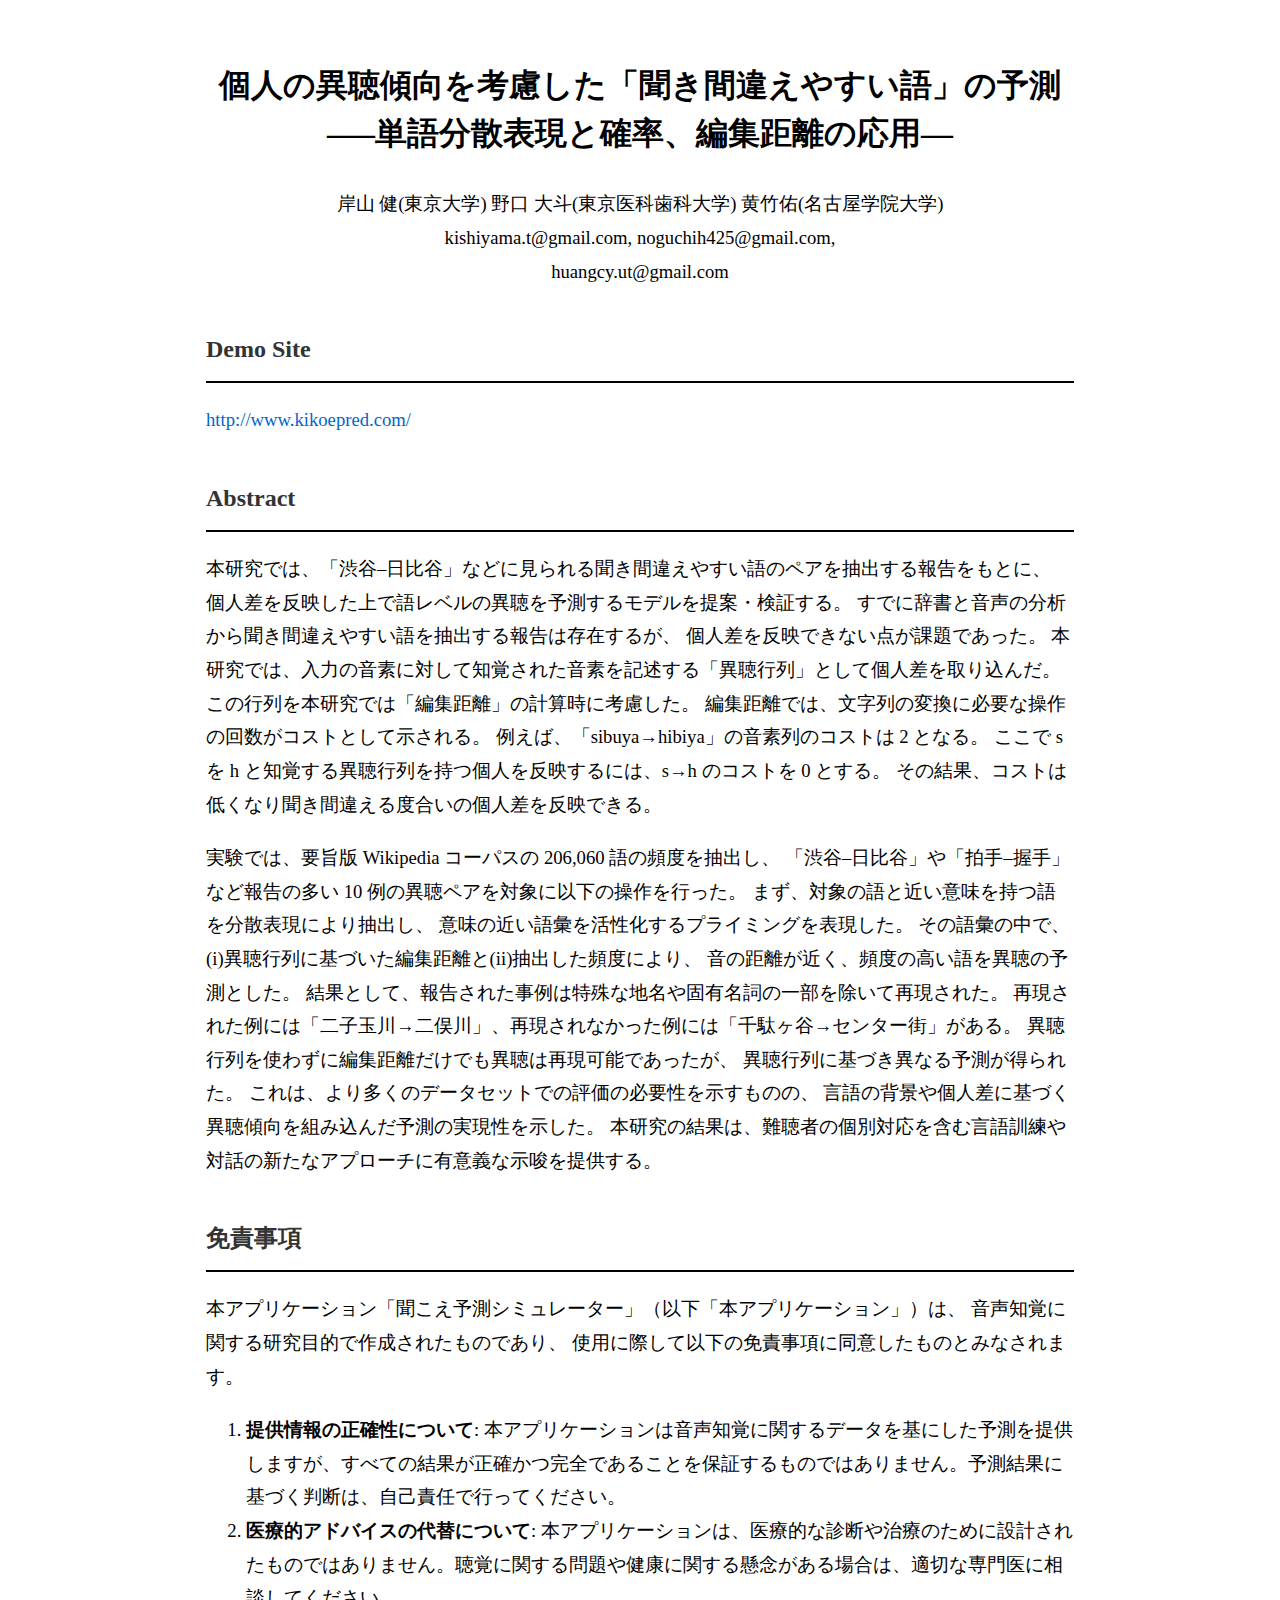
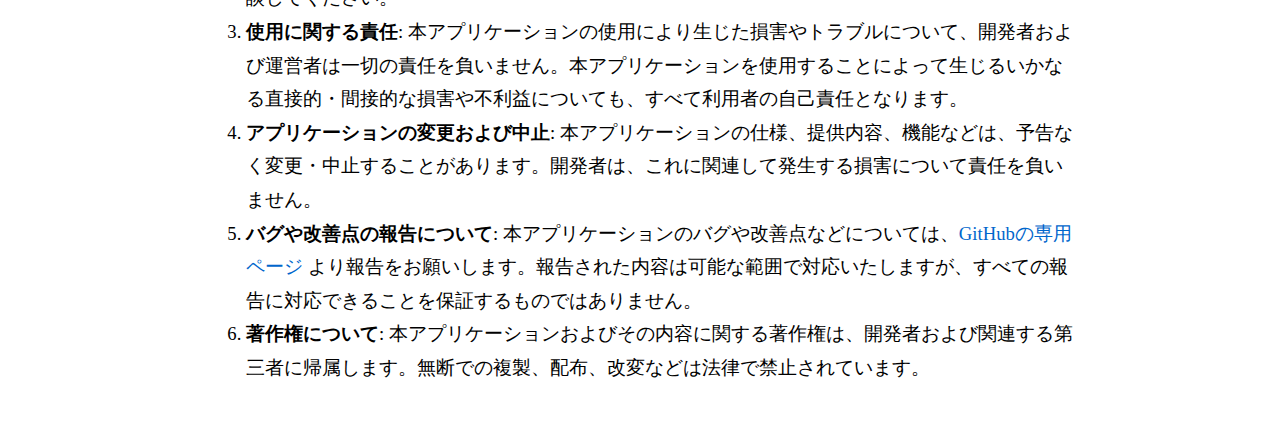
<file: index.html>
<!DOCTYPE html>
<html lang="ja">
<head>
    <meta charset="UTF-8">
    <meta name="viewport" content="width=device-width, initial-scale=1.0">
    <link rel="stylesheet" href="styles.css">
</head>
<body>
    <div class="container">
        <h1
        id="個人の異聴傾向を考慮した聞き間違えやすい語の予測-単語分散表現と確率編集距離の応用">個人の異聴傾向を考慮した「聞き間違えやすい語」の予測<br>–—単語分散表現と確率、編集距離の応用—</h1>
        <div style="text-align: center;">
        <p>
        岸山 健(東京大学) 野口 大斗(東京医科歯科大学)
        黄竹佑(名古屋学院大学)<br> kishiyama.t@gmail.com,
        noguchih425@gmail.com,<br> huangcy.ut@gmail.com
        </p>
        </div>
        <h2 id="demo-site">Demo Site</h2>
        <p><a
        href="http://www.kikoepred.com/">http://www.kikoepred.com/</a></p>
        <h2 id="abstract">Abstract</h2>
        <p>本研究では、「渋谷–日比谷」などに見られる聞き間違えやすい語のペアを抽出する報告をもとに、
        個人差を反映した上で語レベルの異聴を予測するモデルを提案・検証する。
        すでに辞書と音声の分析から聞き間違えやすい語を抽出する報告は存在するが、
        個人差を反映できない点が課題であった。
        本研究では、入力の音素に対して知覚された音素を記述する「異聴行列」として個人差を取り込んだ。
        この行列を本研究では「編集距離」の計算時に考慮した。
        編集距離では、文字列の変換に必要な操作の回数がコストとして示される。
        例えば、「sibuya→hibiya」の音素列のコストは 2 となる。 ここで s
        を h と知覚する異聴行列を持つ個人を反映するには、s→h のコストを
        0 とする。
        その結果、コストは低くなり聞き間違える度合いの個人差を反映できる。</p>
        <p>実験では、要旨版 Wikipedia コーパスの 206,060
        語の頻度を抽出し、 「渋谷–日比谷」や「拍手–握手」など報告の多い
        10 例の異聴ペアを対象に以下の操作を行った。
        まず、対象の語と近い意味を持つ語を分散表現により抽出し、
        意味の近い語彙を活性化するプライミングを表現した。
        その語彙の中で、(i)異聴行列に基づいた編集距離と(ii)抽出した頻度により、
        音の距離が近く、頻度の高い語を異聴の予測とした。
        結果として、報告された事例は特殊な地名や固有名詞の一部を除いて再現された。
        再現された例には「二子玉川→二俣川」、再現されなかった例には「千駄ヶ谷→センター街」がある。
        異聴行列を使わずに編集距離だけでも異聴は再現可能であったが、
        異聴行列に基づき異なる予測が得られた。
        これは、より多くのデータセットでの評価の必要性を示すものの、
        言語の背景や個人差に基づく異聴傾向を組み込んだ予測の実現性を示した。
        本研究の結果は、難聴者の個別対応を含む言語訓練や対話の新たなアプローチに有意義な示唆を提供する。</p>
        <h2 id="免責事項">免責事項</h2>
        <p>本アプリケーション「聞こえ予測シミュレーター」（以下「本アプリケーション」）は、
        音声知覚に関する研究目的で作成されたものであり、
        使用に際して以下の免責事項に同意したものとみなされます。</p>
        <ol type="1">
        <li><strong>提供情報の正確性について</strong>:
        本アプリケーションは音声知覚に関するデータを基にした予測を提供しますが、すべての結果が正確かつ完全であることを保証するものではありません。予測結果に基づく判断は、自己責任で行ってください。</li>
        <li><strong>医療的アドバイスの代替について</strong>:
        本アプリケーションは、医療的な診断や治療のために設計されたものではありません。聴覚に関する問題や健康に関する懸念がある場合は、適切な専門医に相談してください。</li>
        <li><strong>使用に関する責任</strong>:
        本アプリケーションの使用により生じた損害やトラブルについて、開発者および運営者は一切の責任を負いません。本アプリケーションを使用することによって生じるいかなる直接的・間接的な損害や不利益についても、すべて利用者の自己責任となります。</li>
        <li><strong>アプリケーションの変更および中止</strong>:
        本アプリケーションの仕様、提供内容、機能などは、予告なく変更・中止することがあります。開発者は、これに関連して発生する損害について責任を負いません。</li>
        <li><strong>バグや改善点の報告について</strong>:
        本アプリケーションのバグや改善点などについては、<a
        href="https://github.com/kishiyamat/kikoepred/issues">GitHubの専用ページ</a>
        より報告をお願いします。報告された内容は可能な範囲で対応いたしますが、すべての報告に対応できることを保証するものではありません。</li>
        <li><strong>著作権について</strong>:
        本アプリケーションおよびその内容に関する著作権は、開発者および関連する第三者に帰属します。無断での複製、配布、改変などは法律で禁止されています。</li>
        </ol>
    </div>
</body>
</html>
</file>
<file: styles.css>
/* 基本的なスタイル */
body {
    font-family: '游明朝', 'Yu Mincho', 'ヒラギノ明朝 ProN', 'Hiragino Mincho ProN', 'MS P明朝', 'MS PMincho', serif;
    font-size: 14pt;
    line-height: 1.8; /* 行間を広げて可読性を向上 */
    background-color: #ffffff;
    color: #000000;
    margin: 0;
    padding: 20px;
}

/* コンテナのレイアウト */
.container {
    width: 70%; /* 全体の幅を調整 */
    margin: 0 auto;
    padding: 20px;
}

/* 見出しのスタイル */
h1 {
    font-size: 24pt;
    text-align: center;
    line-height: 1.5; /* 改行した部分も自然に見えるよう調整 */
    margin-bottom: 30px;
    font-weight: bold;
}

/* 著者やアドレス */
.center {
    text-align: center;
}

h2 {
    font-size: 18pt;
    margin-top: 40px;
    margin-bottom: 20px;
    border-bottom: 2px solid #000000;
    padding-bottom: 10px;
    color: #333333;
}

/* 段落のスタイル */
p {
    font-size: 14pt;
    line-height: 1.8;
    margin-bottom: 20px; /* 各段落の間に余白を追加 */
}

/* リンクのスタイル */
a {
    color: #0066cc;
    text-decoration: none;
}

a:hover {
    text-decoration: underline;
}

/* 水平線（hr）のスタイル */
hr {
    border: 1px solid #cccccc;
    margin: 30px 0;
}

/* 印刷用のスタイル */
@media print {
    body {
        font-family: '游明朝', 'Yu Mincho', 'ヒラギノ明朝 ProN', 'Hiragino Mincho ProN', 'MS P明朝', 'MS PMincho', serif;
        font-size: 12pt;
        line-height: 1.5;
    }

    h1, h2, h3 {
        color: black;
    }
}
</file>
